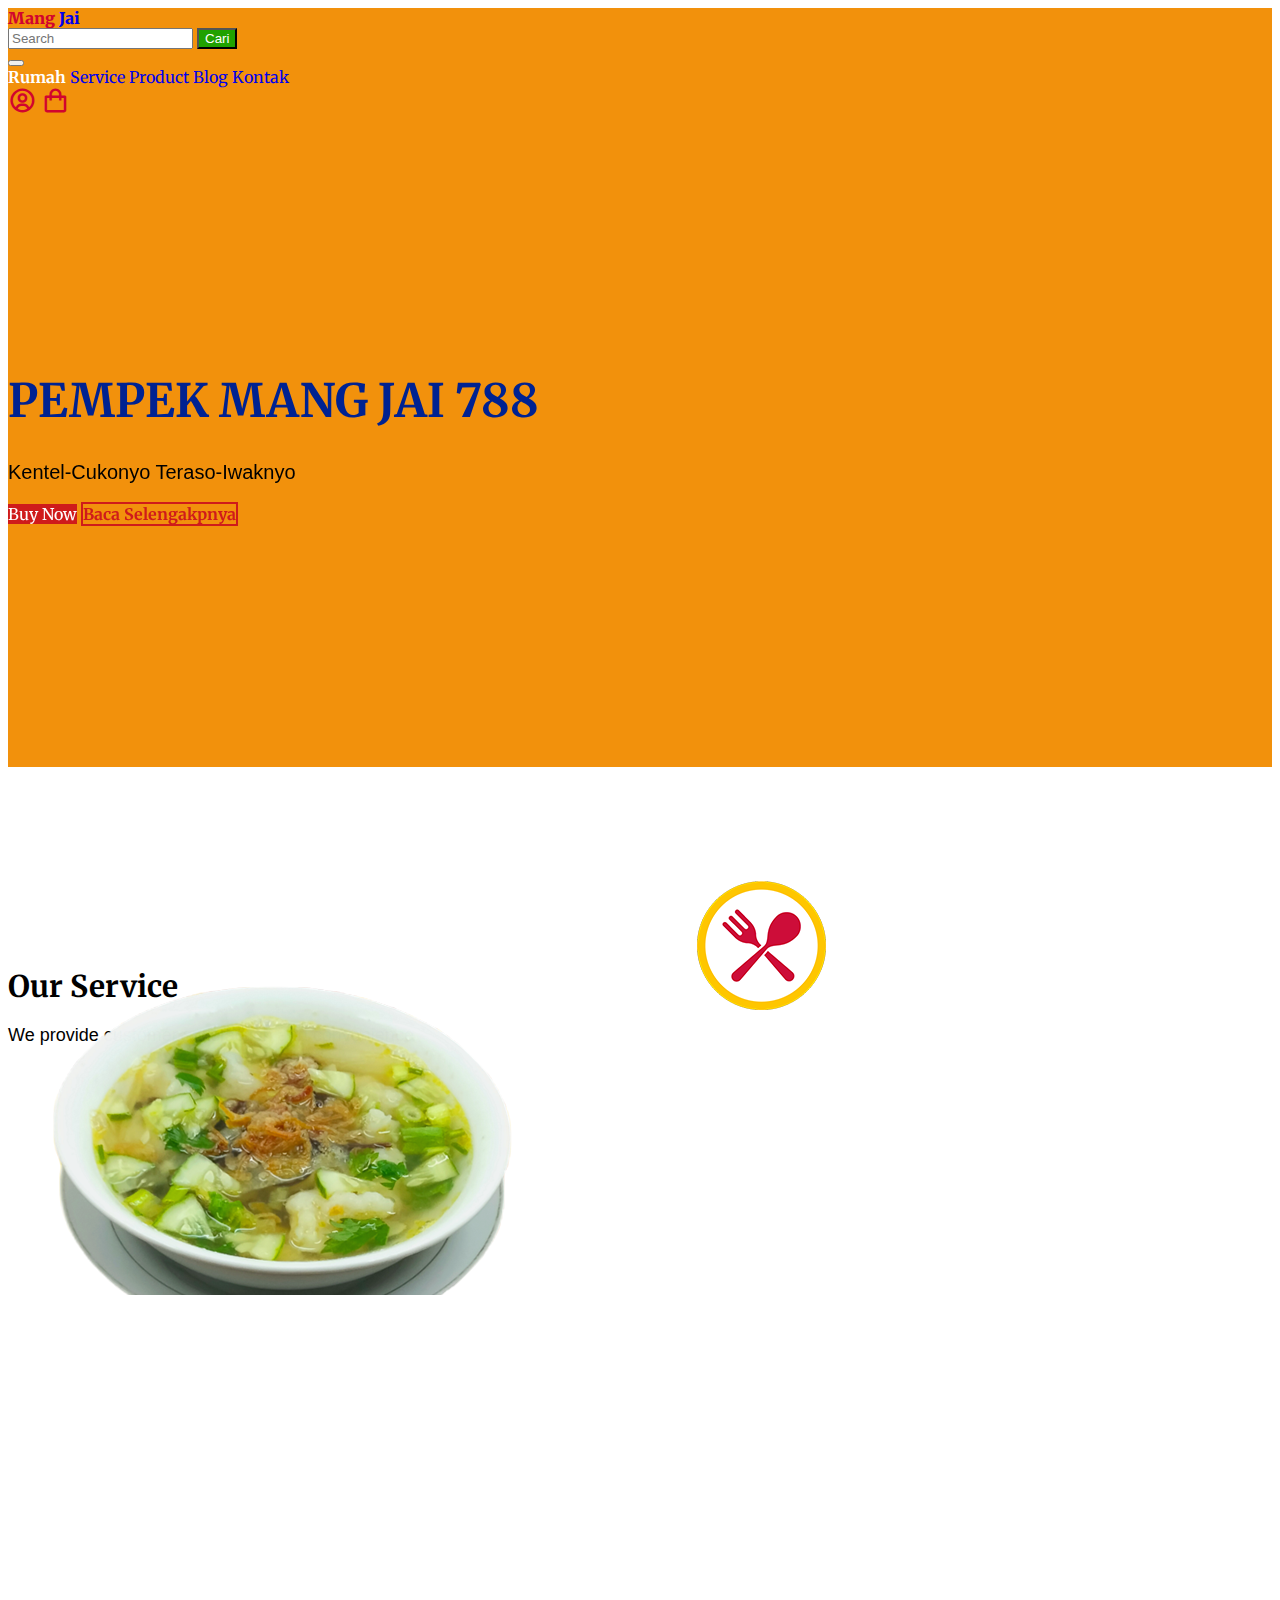
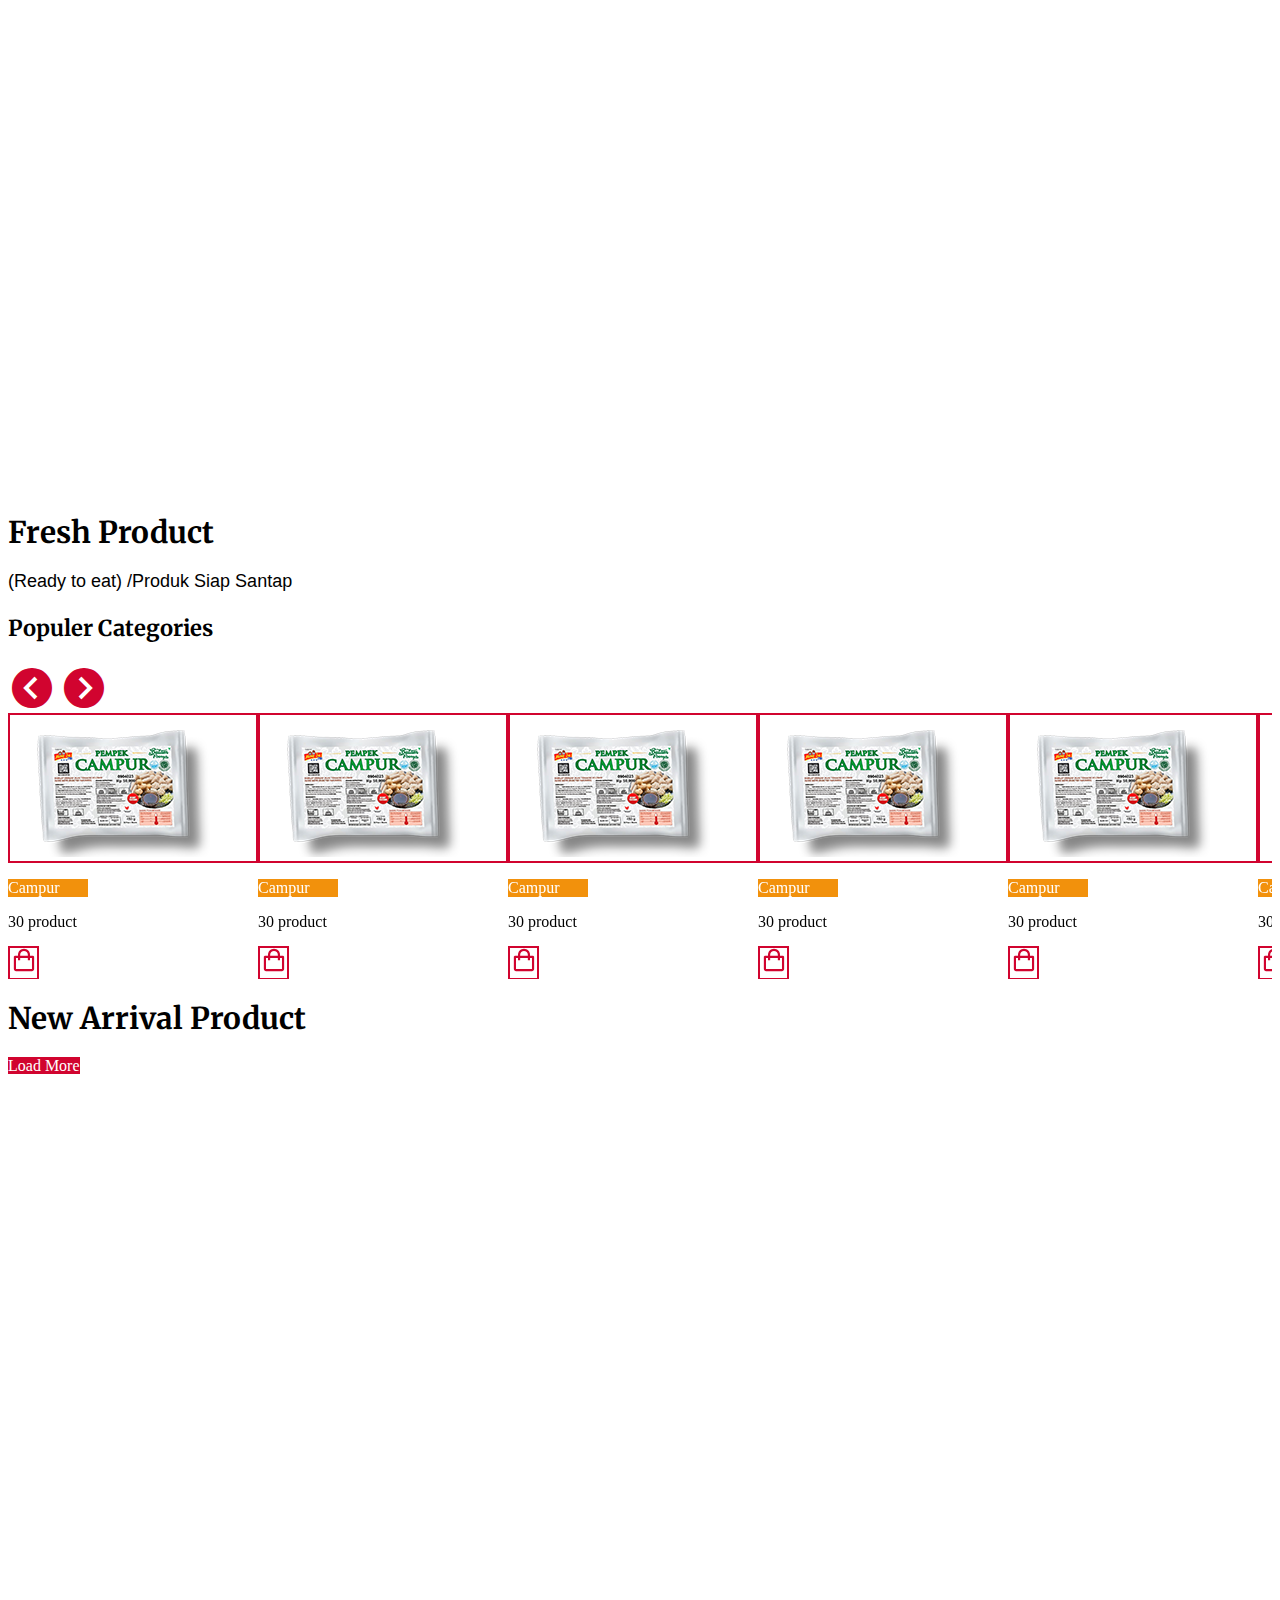
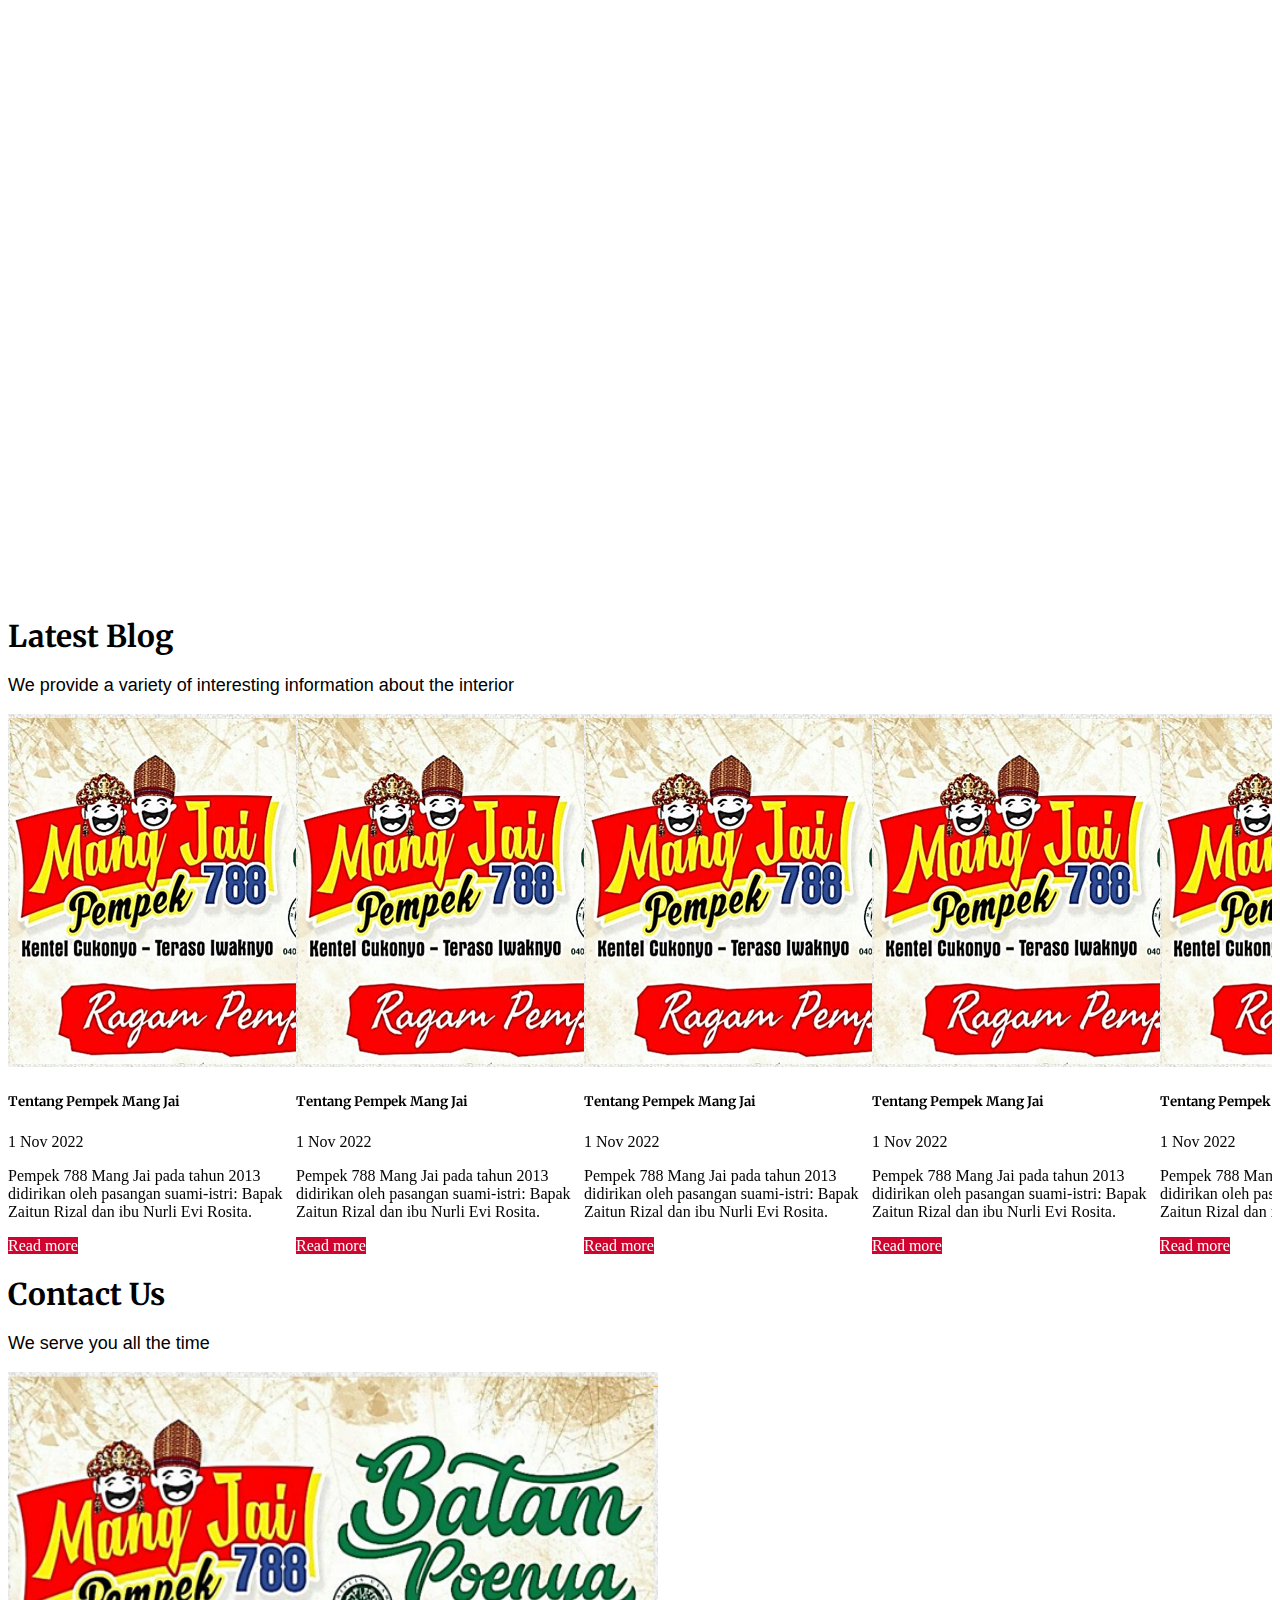
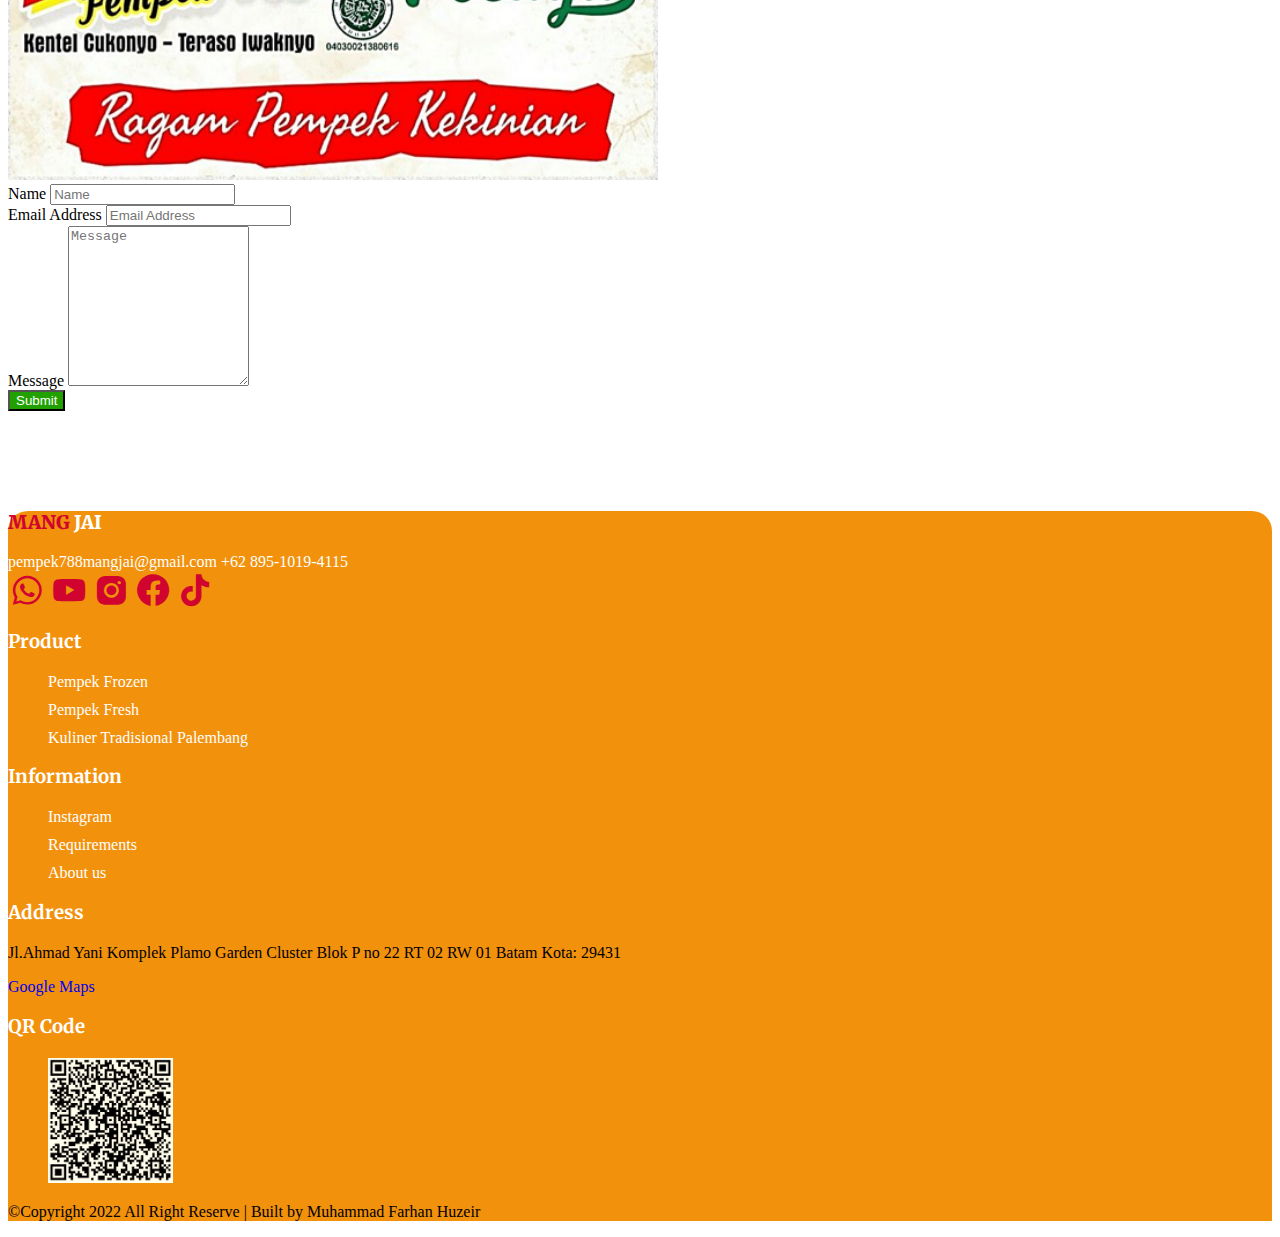
<file: index.html>
<!doctype html>
<html lang="en">
   <head>
      <!-- Required meta tags -->
       <meta charset="utf-8">
       <meta name="viewport" content="width=device-width, initial-scale=1">

      <!-- Bootstrap CSS -->
       <link href="https://cdn.jsdelivr.net/npm/bootstrap@5.0.2/dist/css/bootstrap.min.css" rel="stylesheet" 
       integrity="sha384-EVSTQN3/azprG1Anm3QDgpJLIm9Nao0Yz1ztcQTwFspd3yD65VohhpuuCOmLASjC" crossorigin="anonymous">

      <!-- Google Font -->
        <link rel="preconnect" href="https://fonts.googleapis.com">
        <link rel="preconnect" href="https://fonts.gstatic.com" crossorigin>
        <link href="https://fonts.googleapis.com/css2?family=Merriweather+Sans:wght@400;700&family=Merriweather:wght@900&family=Open+Sans:wght@400;600;700&display=swap" rel="stylesheet"> 

        <!-- Box Icons -->
        <link href='https://unpkg.com/boxicons@2.1.4/css/boxicons.min.css' rel='stylesheet'>

            <!-- Link Swiper's CSS -->
       <link
       rel="stylesheet"
       href="https://cdn.jsdelivr.net/npm/swiper/swiper-bundle.min.css"/>

       <!-- AOS -->
       <link rel="stylesheet" href="https://unpkg.com/aos@next/dist/aos.css" />

      
      <!-- Costom Css -->
        <link rel="stylesheet" href="css/style.css">

        <title>Mang Jai</title>

        <!-- Favicon -->
          <link href="img/header1.ico" rel="shortcut icon" >


   </head>

 <body data-bs-spy="scroll" data-bs-target="#navbar-spy" data-bs-offset="150" class="scrollspy-example" tabindex="0">

    <header>
        <nav class="navbar navbar-expand-lg navbar-light fixed-top py-3">
            <div class="container">
              <a class="navbar-brand" href="#"><span>Mang </span> Jai</a>
              <form class="d-flex">
                <input class="form-control me-2" type="Cari Pempek ....." placeholder="Search" aria-label="Search">
                <button class="btn btn-outline-success" type="submit">Cari</button>
              </form>
              <button class="navbar-toggler" type="button" data-bs-toggle="collapse" data-bs-target="#navbarNavAltMarkup" aria-controls="navbarNavAltMarkup" aria-expanded="false" aria-label="Toggle navigation">
                <span class="navbar-toggler-icon"></span>
              </button>
              <div class="collapse navbar-collapse d-lg-flex justify-content-lg-end align-items-lg-center" id="navbarNavAltMarkup">
                <div class="navbar-nav me-5 id="#navbar-spy">
                  <a class="nav-link me-4 active" href="#home">Rumah</a>
                  <a class="nav-link me-4" href="#service">Service</a>
                  <a class="nav-link me-4" href="#product">Product</a>
                  <a class="nav-link me-4" href="#blog">Blog</a>
                  <a class="nav-link me-4" href="#contact">Kontak</a>
                </div>
                <div class="icons-home mt-4 mt-lg-0">
                    <a href="pages/login.html"><i class='bx bx-user-circle'></i></a>
                    <a href="#"><i class='bx bx-shopping-bag ms-3'></i></a>
                </div>
              </div>
            </div>
          </nav>
        </header>

    <!-- Home -->
    <section class="home" id="home">
        <div class="container ">
            <div class="row">
                <div class="col-lg-6 d-lg-flex flex-lg-column justify-content-lg-end content-left" data-aos="fade-up" data-aos-delay="200">
                    <h1 class="heading">PEMPEK MANG JAI 788</h1>
                    <p class="subheading">Kentel-Cukonyo  Teraso-Iwaknyo</p>
                    <div class="btn-home mt-5">
                        <a href="#" class="btn btn-buy py-2 px-3 px-lg-4 py-lg-3">Buy Now</a>
                        <a href="#" class="btn btn-more ms-4 py-2 px-3 px-lg-4 py-lg-3">Baca Selengakpnya</a>
                    </div>
                </div>
                <div class="col-lg-6  position-relative d-none d-lg-block  " data-aos="fade-left" data-aos-delay="400">
                  <img src="img/Untitled-8.png" class="img-fluid position-absolute end-0 "  alt="">
                  <img src="img/Untitled-1.png" class="position-absolute img2 top-0 " alt="">
                </div>
            </div>
        </div>
    </section>

        <!-- Service -->
        <section class="service section-margin" id="service">
          <div class="container">
            <div class="row">
              <div class="col text-center">
                <h1 class="heading">Our Service</h1>
                <p class="subheading mt-lg-1">We provide customer satisfaction and convenience</p>
              </div>
            </div>
            <div class="row mt-5">
              <div class="col-lg-4">
                 <div class="card-services rounded-1 d-flex justify-content-between align-items-center p-4" data-aos="flip-left" data-aos-delay="300">
                  <div class="detail">
                     <p class="label">High pempek</p>
                       <h3 class="heading">Pempek Campur</h3>
                          <a href="#" class="btn-services btn mt-4"><i class="bx bx-shopping-bag"></i> Shop</a>
                  </div>
                  <div class="img-service">
                    <img src="img/Untitled-7.png" loading="lazy" alt="Pempek Campur">
                  </div>
                 </div>
                </div>
                <div class="col-lg-4 my-3 my-lg-0 ">
                  <div class="card-services rounded-1 d-flex justify-content-between align-items-center p-4" data-aos="flip-right" data-aos-delay="400">
                   <div class="detail">
                      <p class="label">Medium pempek</p>
                        <h3 class="heading">Pempek Lumer</h3>
                           <a href="#" class="btn-services btn mt-4"><i class="bx bx-shopping-bag"></i> Shop</a>
                   </div>
                   <div class="img-service">
                     <img src="img/Untitled-5.png" loading="lazy" alt="Pempek Lumer">
                   </div>
                  </div>
                 </div>
                 <div class="col-lg-4">
                  <div class="card-services rounded-1 d-flex justify-content-between align-items-center p-4" data-aos="flip-down" data-aos-delay="500">
                   <div class="detail">
                      <p class="label">Regular pempek</p>
                        <h3 class="heading">Pempek Lenjer</h3>
                           <a href="#" class="btn-services btn mt-4"><i class="bx bx-shopping-bag"></i> Shop</a>
                   </div>
                   <div class="img-service">
                     <img src="img/Screenshot_4.png" width="150px" loading="lazy" alt="Pempek Lenjer">
                   </div>
                  </div>
                 </div>
            </div>
          </div>
         </section>

    <!-- Product -->
    <section class="product section-margin" id="product">
      <div class="container">
        <div class="row text-center">
          <div class="col">
            <h1 class="heading">Fresh Product</h1>
            <p class="subheading">(Ready to eat) /Produk Siap Santap</p>
          </div>
        </div>
        <div class="row mt-4">
          <div class="col populer d-lg-flex justify-content-lg-between">
            <h3 class="heading">Populer Categories</h3>
            <div class="toggle-slider d-lg-block d-flex justify-content-end">
              <i class='bx bxs-chevron-left-circle'></i>
              <i class='bx bxs-chevron-right-circle'></i>
            </div>
          </div>
        </div>
        <div class="row mt-4 product-populer">
          <div class="col">
                  <!-- Swiper -->
    <div class="swiper mySwiperPopuler">
      <div class="swiper-wrapper">
        <div class="swiper-slide card-product">
          <div class="img-box rounded-3 d-flex justify-content-center align-items-center py-4 px-2">
            <img src="img/Untitled-7.png" class="img-fluid" alt="">
          </div>
          <div class="detail-product mt-3 d-flex justify-content-between ">
            <div class="info">
              <p class="label text-center py-2">Campur</p>
              <p>30 product</p>
             </div>
             <div class="btn-card">
              <a href="pages/buychart.html" class="btn"><i class='bx bx-shopping-bag'></i></a>
             </div>
               
             </div>
        </div>
        <div class="swiper-slide card-product">
          <div class="img-box rounded-3 d-flex justify-content-center align-items-center py-4 px-2">
            <img src="img/Untitled-7.png" class="img-fluid" alt="">
          </div>
          <div class="detail-product mt-3 d-flex justify-content-between ">
            <div class="info">
              <p class="label text-center py-2">Campur</p>
              <p>30 product</p>
             </div>
             <div class="btn-card">
              <a href="pages/buychart.html" class="btn"><i class='bx bx-shopping-bag'></i></a>
             </div>
               
             </div>
        </div>
        <div class="swiper-slide card-product">
          <div class="img-box rounded-3 d-flex justify-content-center align-items-center py-4 px-2">
            <img src="img/Untitled-7.png" class="img-fluid" alt="">
          </div>
          <div class="detail-product mt-3 d-flex justify-content-between ">
            <div class="info">
              <p class="label text-center py-2">Campur</p>
              <p>30 product</p>
             </div>
             <div class="btn-card">
              <a href="pages/buychart.html" class="btn"><i class='bx bx-shopping-bag'></i></a>
             </div>
               
             </div>
        </div>
        <div class="swiper-slide card-product">
          <div class="img-box rounded-3 d-flex justify-content-center align-items-center py-4 px-2">
            <img src="img/Untitled-7.png" class="img-fluid" alt="">
          </div>
          <div class="detail-product mt-3 d-flex justify-content-between ">
            <div class="info">
              <p class="label text-center py-2">Campur</p>
              <p>30 product</p>
             </div>
             <div class="btn-card">
              <a href="pages/buychart.html" class="btn"><i class='bx bx-shopping-bag'></i></a>
             </div>
               
             </div>
        </div>
        <div class="swiper-slide card-product">
          <div class="img-box rounded-3 d-flex justify-content-center align-items-center py-4 px-2">
            <img src="img/Untitled-7.png" class="img-fluid" alt="">
          </div>
          <div class="detail-product mt-3 d-flex justify-content-between ">
            <div class="info">
              <p class="label text-center py-2">Campur</p>
              <p>30 product</p>
             </div>
             <div class="btn-card">
              <a href="#" class="btn"><i class='bx bx-shopping-bag'></i></a>
             </div>
               
             </div>
        </div>
        <div class="swiper-slide card-product">
          <div class="img-box rounded-3 d-flex justify-content-center align-items-center py-4 px-2">
            <img src="img/Untitled-7.png" class="img-fluid" alt="">
          </div>
          <div class="detail-product mt-3 d-flex justify-content-between ">
            <div class="info">
              <p class="label text-center py-2">Campur</p>
              <p>30 product</p>
             </div>
             <div class="btn-card">
              <a href="#" class="btn"><i class='bx bx-shopping-bag'></i></a>
             </div>
               
             </div>
        </div>
        <div class="swiper-slide card-product">
          <div class="img-box rounded-3 d-flex justify-content-center align-items-center py-4 px-2">
            <img src="img/Untitled-7.png" class="img-fluid" alt="">
          </div>
          <div class="detail-product mt-3 d-flex justify-content-between ">
            <div class="info">
              <p class="label text-center py-2">Campur</p>
              <p>30 product</p>
             </div>
             <div class="btn-card">
              <a href="#" class="btn"><i class='bx bx-shopping-bag'></i></a>
             </div>
               
             </div>
        </div>
        <div class="swiper-slide card-product">
          <div class="img-box rounded-3 d-flex justify-content-center align-items-center py-4 px-2">
            <img src="img/Untitled-7.png" class="img-fluid" alt="">
          </div>
          <div class="detail-product mt-3 d-flex justify-content-between ">
            <div class="info">
              <p class="label text-center py-2">Campur</p>
              <p>30 product</p>
             </div>
             <div class="btn-card">
              <a href="#" class="btn"><i class='bx bx-shopping-bag'></i></a>
             </div>
               
             </div>
        </div>
        <div class="swiper-slide card-product">
          <div class="img-box rounded-3 d-flex justify-content-center align-items-center py-4 px-2">
            <img src="img/Untitled-7.png" class="img-fluid" alt="">
          </div>
          <div class="detail-product mt-3 d-flex justify-content-between ">
            <div class="info">
              <p class="label text-center py-2">Campur</p>
              <p>30 product</p>
             </div>
             <div class="btn-card">
              <a href="#" class="btn"><i class='bx bx-shopping-bag'></i></a>
             </div>
               
             </div>
        </div>
        <div class="swiper-slide card-product">
          <div class="img-box rounded-3 d-flex justify-content-center align-items-center py-4 px-2">
            <img src="img/Untitled-7.png" class="img-fluid" alt="">
          </div>
          <div class="detail-product mt-3 d-flex justify-content-between ">
            <div class="info">
              <p class="label text-center py-2">Campur</p>
              <p>30 product</p>
             </div>
             <div class="btn-card">
              <a href="#" class="btn"><i class='bx bx-shopping-bag'></i></a>
             </div>
               
             </div>
        </div>
        <div class="swiper-slide card-product">
          <div class="img-box rounded-3 d-flex justify-content-center align-items-center py-4 px-2">
            <img src="img/Untitled-7.png" class="img-fluid" alt="">
          </div>
          <div class="detail-product mt-3 d-flex justify-content-between ">
            <div class="info">
              <p class="label text-center py-2">Campur</p>
              <p>30 product</p>
             </div>
             <div class="btn-card">
              <a href="#" class="btn"><i class='bx bx-shopping-bag'></i></a>
             </div>
               
             </div>
        </div>
        <div class="swiper-slide card-product">
          <div class="img-box rounded-3 d-flex justify-content-center align-items-center py-4 px-2">
            <img src="img/Untitled-7.png" class="img-fluid" alt="">
          </div>
          <div class="detail-product mt-3 d-flex justify-content-between ">
            <div class="info">
              <p class="label text-center py-2">Campur</p>
              <p>30 product</p>
             </div>
             <div class="btn-card">
              <a href="#" class="btn"><i class='bx bx-shopping-bag'></i></a>
             </div>
               
             </div>
        </div>
      </div>
     
    </div>
              


            </div>
          </div>
          <div class="row mt-5">
            <div class="col">
              <h1 class="heading">New Arrival Product</h1>
            </div>
          </div>
          <div class="row new-product mt-5">
            <div class="col-lg-3 col-md-6  my-3">
              <div class="card m-auto new-card" style="width: 18rem;">
                <div class="img-box d-flex justify-content-center align-items-center py-3">
                  <img src="img/Untitled-5.png" width="190" loading="lazy" class="img-fluid" alt="...">
                </div>
                <div class="card-body position-relative">
                  <h5 class="card-title">Pempek Mozzarela</h5>
                  <div class="rate d-flex">
                    <div class="star">
                      <i class='bx bxs-star text-warning'></i>
                      <i class='bx bxs-star text-warning'></i>
                      <i class='bx bxs-star text-warning'></i>
                      <i class='bx bxs-star text-warning'></i>
                      <i class='bx bxs-star'></i>
                    </div>
                    <p> (12k)</p>
                  </div>
                  <div class="price-wrapper d-flex justify-content-between">
                    <h3 class="price">Rp 77.000</h3>
                    <a href="#" class="btn  position-absolute bottom-0 end-0 d-flex justify-content-center align-items-center p-3"><i class='bx bx-shopping-bag'></i></a>
                  </div>
                </div>
              </div>
            </div>
            <div class="col-lg-3 col-md-6  my-3">
              <div class="card m-auto new-card" style="width: 18rem;">
                <div class="img-box d-flex justify-content-center align-items-center py-3">
                  <img src="img/Untitled-5.png" width="190" loading="lazy" class="img-fluid" alt="...">
                </div>
                <div class="card-body position-relative">
                  <h5 class="card-title">Pempek Mozzarela</h5>
                  <div class="rate d-flex">
                    <div class="star">
                      <i class='bx bxs-star text-warning'></i>
                      <i class='bx bxs-star text-warning'></i>
                      <i class='bx bxs-star text-warning'></i>
                      <i class='bx bxs-star text-warning'></i>
                      <i class='bx bxs-star'></i>
                    </div>
                    <p> (12k)</p>
                  </div>
                  <div class="price-wrapper d-flex justify-content-between">
                    <h3 class="price">Rp 40.000</h3>
                    <a href="#" class="btn  position-absolute bottom-0 end-0 d-flex justify-content-center align-items-center p-3"><i class='bx bx-shopping-bag'></i></a>
                  </div>
                </div>
              </div>
            </div>
            <div class="col-lg-3 col-md-6  my-3">
              <div class="card m-auto new-card" style="width: 18rem;">
                <div class="img-box d-flex justify-content-center align-items-center py-3">
                  <img src="img/Untitled-5.png" width="190" loading="lazy" class="img-fluid" alt="...">
                </div>
                <div class="card-body position-relative">
                  <h5 class="card-title">Pempek Mozzarela</h5>
                  <div class="rate d-flex">
                    <div class="star">
                      <i class='bx bxs-star text-warning'></i>
                      <i class='bx bxs-star text-warning'></i>
                      <i class='bx bxs-star text-warning'></i>
                      <i class='bx bxs-star text-warning'></i>
                      <i class='bx bxs-star'></i>
                    </div>
                    <p> (12k)</p>
                  </div>
                  <div class="price-wrapper d-flex justify-content-between">
                    <h3 class="price">Rp 20.000</h3>
                    <a href="#" class="btn  position-absolute bottom-0 end-0 d-flex justify-content-center align-items-center p-3"><i class='bx bx-shopping-bag'></i></a>
                  </div>
                </div>
              </div>
            </div>
            <div class="col-lg-3 col-md-6  my-3">
              <div class="card m-auto new-card" style="width: 18rem;">
                <div class="img-box d-flex justify-content-center align-items-center py-3">
                  <img src="img/Untitled-5.png" width="190" loading="lazy" class="img-fluid" alt="...">
                </div>
                <div class="card-body position-relative">
                  <h5 class="card-title">Pempek Mozarela</h5>
                  <div class="rate d-flex">
                    <div class="star">
                      <i class='bx bxs-star text-warning'></i>
                      <i class='bx bxs-star text-warning'></i>
                      <i class='bx bxs-star text-warning'></i>
                      <i class='bx bxs-star text-warning'></i>
                      <i class='bx bxs-star'></i>
                    </div>
                    <p> (12k)</p>
                  </div>
                  <div class="price-wrapper d-flex justify-content-between">
                    <h3 class="price">Rp 20.000</h3>
                    <a href="#" class="btn  position-absolute bottom-0 end-0 d-flex justify-content-center align-items-center p-3"><i class='bx bx-shopping-bag'></i></a>
                  </div>
                </div>
              </div>
            </div>
            <div class="col-lg-3 col-md-6  my-3">
              <div class="card m-auto new-card" style="width: 18rem;">
                <div class="img-box d-flex justify-content-center align-items-center py-3">
                  <img src="img/Untitled-5.png" width="190" loading="lazy" class="img-fluid" alt="...">
                </div>
                <div class="card-body position-relative">
                  <h5 class="card-title">Pempek Mozzarela</h5>
                  <div class="rate d-flex">
                    <div class="star">
                      <i class='bx bxs-star text-warning'></i>
                      <i class='bx bxs-star text-warning'></i>
                      <i class='bx bxs-star text-warning'></i>
                      <i class='bx bxs-star text-warning'></i>
                      <i class='bx bxs-star'></i>
                    </div>
                    <p> (12k)</p>
                  </div>
                  <div class="price-wrapper d-flex justify-content-between">
                    <h3 class="price">Rp 20.000</h3>
                    <a href="#" class="btn  position-absolute bottom-0 end-0 d-flex justify-content-center align-items-center p-3"><i class='bx bx-shopping-bag'></i></a>
                  </div>
                </div>
              </div>
            </div>
            <div class="col-lg-3 col-md-6  my-3">
              <div class="card m-auto new-card" style="width: 18rem;">
                <div class="img-box d-flex justify-content-center align-items-center py-3">
                  <img src="img/Untitled-5.png" width="190" loading="lazy" class="img-fluid" alt="...">
                </div>
                <div class="card-body position-relative">
                  <h5 class="card-title">Pempek Mozzarela</h5>
                  <div class="rate d-flex">
                    <div class="star">
                      <i class='bx bxs-star text-warning'></i>
                      <i class='bx bxs-star text-warning'></i>
                      <i class='bx bxs-star text-warning'></i>
                      <i class='bx bxs-star text-warning'></i>
                      <i class='bx bxs-star'></i>
                    </div>
                    <p> (12k)</p>
                  </div>
                  <div class="price-wrapper d-flex justify-content-between">
                    <h3 class="price">Rp 20.000</h3>
                    <a href="#" class="btn  position-absolute bottom-0 end-0 d-flex justify-content-center align-items-center p-3"><i class='bx bx-shopping-bag'></i></a>
                  </div>
                </div>
              </div>
            </div>
            <div class="col-lg-3 col-md-6  my-3">
              <div class="card m-auto new-card" style="width: 18rem;">
                <div class="img-box d-flex justify-content-center align-items-center py-3">
                  <img src="img/Untitled-5.png" width="190" loading="lazy" class="img-fluid" alt="...">
                </div>
                <div class="card-body position-relative">
                  <h5 class="card-title">Pempek Mozzarela</h5>
                  <div class="rate d-flex">
                    <div class="star">
                      <i class='bx bxs-star text-warning'></i>
                      <i class='bx bxs-star text-warning'></i>
                      <i class='bx bxs-star text-warning'></i>
                      <i class='bx bxs-star text-warning'></i>
                      <i class='bx bxs-star'></i>
                    </div>
                    <p> (12k)</p>
                  </div>
                  <div class="price-wrapper d-flex justify-content-between">
                    <h3 class="price">Rp 20.000</h3>
                    <a href="#" class="btn  position-absolute bottom-0 end-0 d-flex justify-content-center align-items-center p-3"><i class='bx bx-shopping-bag'></i></a>
                  </div>
                </div>
              </div>
            </div>
            <div class="col-lg-3 col-md-6  my-3">
              <div class="card m-auto new-card" style="width: 18rem;">
                <div class="img-box d-flex justify-content-center align-items-center py-3">
                  <img src="img/Untitled-5.png" width="190" loading="lazy" class="img-fluid" alt="...">
                </div>
                <div class="card-body position-relative">
                  <h5 class="card-title">Pempek Mozzarela</h5>
                  <div class="rate d-flex">
                    <div class="star">
                      <i class='bx bxs-star text-warning'></i>
                      <i class='bx bxs-star text-warning'></i>
                      <i class='bx bxs-star text-warning'></i>
                      <i class='bx bxs-star text-warning'></i>
                      <i class='bx bxs-star'></i>
                    </div>
                    <p> (12k)</p>
                  </div>
                  <div class="price-wrapper d-flex justify-content-between">
                    <h3 class="price">Rp 20.000</h3>
                    <a href="#" class="btn  position-absolute bottom-0 end-0 d-flex justify-content-center align-items-center p-3"><i class='bx bx-shopping-bag'></i></a>
                  </div>
                </div>
              </div>
            </div>
            <div class="col-lg-3 col-md-6  my-3">
              <div class="card m-auto new-card" style="width: 18rem;">
                <div class="img-box d-flex justify-content-center align-items-center py-3">
                  <img src="img/Untitled-5.png" width="190" loading="lazy" class="img-fluid" alt="...">
                </div>
                <div class="card-body position-relative">
                  <h5 class="card-title">Pempek Mozzarela</h5>
                  <div class="rate d-flex">
                    <div class="star">
                      <i class='bx bxs-star text-warning'></i>
                      <i class='bx bxs-star text-warning'></i>
                      <i class='bx bxs-star text-warning'></i>
                      <i class='bx bxs-star text-warning'></i>
                      <i class='bx bxs-star'></i>
                    </div>
                    <p> (12k)</p>
                  </div>
                  <div class="price-wrapper d-flex justify-content-between">
                    <h3 class="price">Rp 20.000</h3>
                    <a href="#" class="btn  position-absolute bottom-0 end-0 d-flex justify-content-center align-items-center p-3"><i class='bx bx-shopping-bag'></i></a>
                  </div>
                </div>
              </div>
            </div>
            <div class="col-lg-3 col-md-6  my-3">
              <div class="card m-auto new-card" style="width: 18rem;">
                <div class="img-box d-flex justify-content-center align-items-center py-3">
                  <img src="img/Untitled-5.png" width="190" loading="lazy" class="img-fluid" alt="...">
                </div>
                <div class="card-body position-relative">
                  <h5 class="card-title">Pempek Mozzarela</h5>
                  <div class="rate d-flex">
                    <div class="star">
                      <i class='bx bxs-star text-warning'></i>
                      <i class='bx bxs-star text-warning'></i>
                      <i class='bx bxs-star text-warning'></i>
                      <i class='bx bxs-star text-warning'></i>
                      <i class='bx bxs-star'></i>
                    </div>
                    <p> (12k)</p>
                  </div>
                  <div class="price-wrapper d-flex justify-content-between">
                    <h3 class="price">Rp 20.000</h3>
                    <a href="#" class="btn  position-absolute bottom-0 end-0 d-flex justify-content-center align-items-center p-3"><i class='bx bx-shopping-bag'></i></a>
                  </div>
                </div>
              </div>
            </div>
            <div class="col-lg-3 col-md-6  my-3">
              <div class="card m-auto new-card" style="width: 18rem;">
                <div class="img-box d-flex justify-content-center align-items-center py-3">
                  <img src="img/Untitled-5.png" width="190" loading="lazy" class="img-fluid" alt="...">
                </div>
                <div class="card-body position-relative">
                  <h5 class="card-title">Pempek Mozzarela</h5>
                  <div class="rate d-flex">
                    <div class="star">
                      <i class='bx bxs-star text-warning'></i>
                      <i class='bx bxs-star text-warning'></i>
                      <i class='bx bxs-star text-warning'></i>
                      <i class='bx bxs-star text-warning'></i>
                      <i class='bx bxs-star'></i>
                    </div>
                    <p> (12k)</p>
                  </div>
                  <div class="price-wrapper d-flex justify-content-between">
                    <h3 class="price">Rp 20.000</h3>
                    <a href="#" class="btn  position-absolute bottom-0 end-0 d-flex justify-content-center align-items-center p-3"><i class='bx bx-shopping-bag'></i></a>
                  </div>
                </div>
              </div>
            </div>
            <div class="col-lg-3 col-md-6  my-3">
              <div class="card m-auto new-card" style="width: 18rem;">
                <div class="img-box d-flex justify-content-center align-items-center py-3">
                  <img src="img/Untitled-5.png" width="190" loading="lazy" class="img-fluid" alt="...">
                </div>
                <div class="card-body position-relative">
                  <h5 class="card-title">Pempek Mozzarela</h5>
                  <div class="rate d-flex">
                    <div class="star">
                      <i class='bx bxs-star text-warning'></i>
                      <i class='bx bxs-star text-warning'></i>
                      <i class='bx bxs-star text-warning'></i>
                      <i class='bx bxs-star text-warning'></i>
                      <i class='bx bxs-star'></i>
                    </div>
                    <p> (12k)</p>
                  </div>
                  <div class="price-wrapper d-flex justify-content-between">
                    <h3 class="price">Rp 20.000</h3>
                    <a href="#" class="btn  position-absolute bottom-0 end-0 d-flex justify-content-center align-items-center p-3"><i class='bx bx-shopping-bag'></i></a>
                  </div>
                </div>
              </div>
            </div>
            <div class="col-lg-3 col-md-6  my-3">
              <div class="card m-auto new-card" style="width: 18rem;">
                <div class="img-box d-flex justify-content-center align-items-center py-3">
                  <img src="img/Untitled-5.png" width="190" loading="lazy" class="img-fluid" alt="...">
                </div>
                <div class="card-body position-relative">
                  <h5 class="card-title">Pempek Mozzarela</h5>
                  <div class="rate d-flex">
                    <div class="star">
                      <i class='bx bxs-star text-warning'></i>
                      <i class='bx bxs-star text-warning'></i>
                      <i class='bx bxs-star text-warning'></i>
                      <i class='bx bxs-star text-warning'></i>
                      <i class='bx bxs-star'></i>
                    </div>
                    <p> (12k)</p>
                  </div>
                  <div class="price-wrapper d-flex justify-content-between">
                    <h3 class="price">Rp 20.000</h3>
                    <a href="#" class="btn  position-absolute bottom-0 end-0 d-flex justify-content-center align-items-center p-3"><i class='bx bx-shopping-bag'></i></a>
                  </div>
                </div>
              </div>
            </div>
            <div class="col-lg-3 col-md-6  my-3">
              <div class="card m-auto new-card" style="width: 18rem;">
                <div class="img-box d-flex justify-content-center align-items-center py-3">
                  <img src="img/Untitled-5.png" width="190" loading="lazy" class="img-fluid" alt="...">
                </div>
                <div class="card-body position-relative">
                  <h5 class="card-title">Pempek Mozzarela</h5>
                  <div class="rate d-flex">
                    <div class="star">
                      <i class='bx bxs-star text-warning'></i>
                      <i class='bx bxs-star text-warning'></i>
                      <i class='bx bxs-star text-warning'></i>
                      <i class='bx bxs-star text-warning'></i>
                      <i class='bx bxs-star'></i>
                    </div>
                    <p> (12k)</p>
                  </div>
                  <div class="price-wrapper d-flex justify-content-between">
                    <h3 class="price">Rp 20.000</h3>
                    <a href="#" class="btn  position-absolute bottom-0 end-0 d-flex justify-content-center align-items-center p-3"><i class='bx bx-shopping-bag'></i></a>
                  </div>
                </div>
              </div>
            </div>
            <div class="col-lg-3 col-md-6  my-3">
              <div class="card m-auto new-card" style="width: 18rem;">
                <div class="img-box d-flex justify-content-center align-items-center py-3">
                  <img src="img/Untitled-5.png" width="190" loading="lazy" class="img-fluid" alt="...">
                </div>
                <div class="card-body position-relative">
                  <h5 class="card-title">Pempek Mozzarela</h5>
                  <div class="rate d-flex">
                    <div class="star">
                      <i class='bx bxs-star text-warning'></i>
                      <i class='bx bxs-star text-warning'></i>
                      <i class='bx bxs-star text-warning'></i>
                      <i class='bx bxs-star text-warning'></i>
                      <i class='bx bxs-star'></i>
                    </div>
                    <p> (12k)</p>
                  </div>
                  <div class="price-wrapper d-flex justify-content-between">
                    <h3 class="price">Rp 20.000</h3>
                    <a href="#" class="btn  position-absolute bottom-0 end-0 d-flex justify-content-center align-items-center p-3"><i class='bx bx-shopping-bag'></i></a>
                  </div>
                </div>
              </div>
            </div>
            <div class="col-lg-3 col-md-6  my-3">
              <div class="card m-auto new-card" style="width: 18rem;">
                <div class="img-box d-flex justify-content-center align-items-center py-3">
                  <img src="img/Untitled-5.png" width="190" loading="lazy" class="img-fluid" alt="...">
                </div>
                <div class="card-body position-relative">
                  <h5 class="card-title">Pempek Mozzarela</h5>
                  <div class="rate d-flex">
                    <div class="star">
                      <i class='bx bxs-star text-warning'></i>
                      <i class='bx bxs-star text-warning'></i>
                      <i class='bx bxs-star text-warning'></i>
                      <i class='bx bxs-star text-warning'></i>
                      <i class='bx bxs-star'></i>
                    </div>
                    <p> (12k)</p>
                  </div>
                  <div class="price-wrapper d-flex justify-content-between">
                    <h3 class="price">Rp 20.000</h3>
                    <a href="#" class="btn  position-absolute bottom-0 end-0 d-flex justify-content-center align-items-center p-3"><i class='bx bx-shopping-bag'></i></a>
                  </div>
                </div>
              </div>
            </div>
            <div class="col-lg-3 col-md-6  my-3">
              <div class="card m-auto new-card" style="width: 18rem;">
                <div class="img-box d-flex justify-content-center align-items-center py-3">
                  <img src="img/Untitled-5.png" width="190" loading="lazy" class="img-fluid" alt="...">
                </div>
                <div class="card-body position-relative">
                  <h5 class="card-title">Pempek Mozzarela</h5>
                  <div class="rate d-flex">
                    <div class="star">
                      <i class='bx bxs-star text-warning'></i>
                      <i class='bx bxs-star text-warning'></i>
                      <i class='bx bxs-star text-warning'></i>
                      <i class='bx bxs-star text-warning'></i>
                      <i class='bx bxs-star'></i>
                    </div>
                    <p> (12k)</p>
                  </div>
                  <div class="price-wrapper d-flex justify-content-between">
                    <h3 class="price">Rp 20.000</h3>
                    <a href="#" class="btn  position-absolute bottom-0 end-0 d-flex justify-content-center align-items-center p-3"><i class='bx bx-shopping-bag'></i></a>
                  </div>
                </div>
              </div>
            </div>
            <div class="col-lg-3 col-md-6  my-3">
              <div class="card m-auto new-card" style="width: 18rem;">
                <div class="img-box d-flex justify-content-center align-items-center py-3">
                  <img src="img/Untitled-5.png" width="190" loading="lazy" class="img-fluid" alt="...">
                </div>
                <div class="card-body position-relative">
                  <h5 class="card-title">Pempek Mozzarela</h5>
                  <div class="rate d-flex">
                    <div class="star">
                      <i class='bx bxs-star text-warning'></i>
                      <i class='bx bxs-star text-warning'></i>
                      <i class='bx bxs-star text-warning'></i>
                      <i class='bx bxs-star text-warning'></i>
                      <i class='bx bxs-star'></i>
                    </div>
                    <p> (12k)</p>
                  </div>
                  <div class="price-wrapper d-flex justify-content-between">
                    <h3 class="price">Rp 20.000</h3>
                    <a href="#" class="btn  position-absolute bottom-0 end-0 d-flex justify-content-center align-items-center p-3"><i class='bx bx-shopping-bag'></i></a>
                  </div>
                </div>
              </div>
            </div>
            <div class="col-lg-3 col-md-6  my-3">
              <div class="card m-auto new-card" style="width: 18rem;">
                <div class="img-box d-flex justify-content-center align-items-center py-3">
                  <img src="img/Untitled-5.png" width="190" loading="lazy" class="img-fluid" alt="...">
                </div>
                <div class="card-body position-relative">
                  <h5 class="card-title">Pempek Mozzarela</h5>
                  <div class="rate d-flex">
                    <div class="star">
                      <i class='bx bxs-star text-warning'></i>
                      <i class='bx bxs-star text-warning'></i>
                      <i class='bx bxs-star text-warning'></i>
                      <i class='bx bxs-star text-warning'></i>
                      <i class='bx bxs-star'></i>
                    </div>
                    <p> (12k)</p>
                  </div>
                  <div class="price-wrapper d-flex justify-content-between">
                    <h3 class="price">Rp 20.000</h3>
                    <a href="#" class="btn  position-absolute bottom-0 end-0 d-flex justify-content-center align-items-center p-3"><i class='bx bx-shopping-bag'></i></a>
                  </div>
                </div>
              </div>
            </div>
            <div class="col-lg-3 col-md-6  my-3">
              <div class="card m-auto new-card" style="width: 18rem;">
                <div class="img-box d-flex justify-content-center align-items-center py-3">
                  <img src="img/Untitled-5.png" width="190" loading="lazy" class="img-fluid" alt="...">
                </div>
                <div class="card-body position-relative">
                  <h5 class="card-title">Pempek Mozzarela</h5>
                  <div class="rate d-flex">
                    <div class="star">
                      <i class='bx bxs-star text-warning'></i>
                      <i class='bx bxs-star text-warning'></i>
                      <i class='bx bxs-star text-warning'></i>
                      <i class='bx bxs-star text-warning'></i>
                      <i class='bx bxs-star'></i>
                    </div>
                    <p> (12k)</p>
                  </div>
                  <div class="price-wrapper d-flex justify-content-between">
                    <h3 class="price">Rp 20.000</h3>
                    <a href="#" class="btn  position-absolute bottom-0 end-0 d-flex justify-content-center align-items-center p-3"><i class='bx bx-shopping-bag'></i></a>
                  </div>
                </div>
              </div>
            </div>
          </div>
                    
          <div class="col text-center">
            <div class="card new-card">
              <p>------------------Tidak Ada Produk------------------</p>
            </div>
          </div>
          <div class="btn-load text-center mt-4">
            <a href="" class="btn load-more">Load More</a>
          </div>


        </div>

      <!-- Banner 2 -->
      <div class="banner2 mt-5 section-margin">
        <div class="container">
            <div class="row">
                <div class="col-lg-6 text-white">
                    <div class="banner-wrapper rounded-3 py-4 px-3 d-flex justify-content-between align-items-center" data-aos="zoom-in-up" data-aos-delay="200"
                        data-aos="zoom-in">
                        <div class="content-left">
                            <p class="label">Hot Deal</p>
                            <h1 class="heading">Pempek Campur Tenggiri</h1>
                            <div class="price d-flex justify-content-between align-items-center mt-4">
                                <p class="normal">Rp80.000</p>
                                <p class="promo"> Rp50.000</p>
                            </div>
                        </div>
                        <div class="content-right">
                            <img src="img/Untitled-7.png" alt="">
                        </div>
                    </div>
                </div>
                <div class="col-lg-6 text-white mt-3 mt-lg-0">
                    <div class="banner-wrapper rounded-3 py-4 px-3 d-flex justify-content-between align-items-center " data-aos="zoom-in-up" data-aos-delay="400"
                        data-aos="zoom-in">
                        <div class="content-left">
                            <p class="label">Hot Deal</p>
                            <h1 class="heading">Pempek Campur Tenggiri</h1>
                            <div class="price d-flex justify-content-between align-items-center mt-4">
                                <p class="normal">Rp70.000</p>
                                <p class="promo">Rp48.000</p>
                            </div>
                        </div>
                        <div class="content-right">
                            <img src="img/Untitled-7.png" alt="">
                        </div>
                    </div>
                </div>
            </div>
        </div>
    </div>

    </section>
   
        <!-- Blog -->
        <section class="blog mt-5 section-margin" id="blog">
          <div class="container">
              <div class="row text-center">
                  <div class="col">
                      <h1 class="heading">Latest Blog</h1>
                      <p class="subheading">We provide a variety of interesting information about the interior</p>
                  </div>
              </div>
              <div class="row mt-4">
                  <div class="col">

                     <!-- Swiper -->
                     <div class="swiper mySwiperBlog py-5">
                      <div class="swiper-wrapper">
                          <div class="swiper-slide card" style="width: 18rem;">
                              <img src="img/Screenshot_2.png" class="card-img-top" alt="...">
                              <div class="card-body">
                                  <h5 class="card-title">Tentang Pempek 
                                      Mang Jai</h5>
                                  <p class="date">1 Nov 2022</p>
                                  <p class="card-text">Pempek 788 Mang Jai pada tahun 2013 didirikan oleh 
                                    pasangan suami-istri: 
                                    Bapak Zaitun Rizal dan ibu Nurli Evi Rosita.</p>
                                  <a href="#" class="btn">Read more</a>
                              </div>
                          </div>
                          <div class="swiper-slide card" style="width: 18rem;">
                            <img src="img/Screenshot_2.png" class="card-img-top" alt="...">
                            <div class="card-body">
                                <h5 class="card-title">Tentang Pempek 
                                    Mang Jai</h5>
                                <p class="date">1 Nov 2022</p>
                                <p class="card-text">Pempek 788 Mang Jai pada tahun 2013 didirikan oleh 
                                  pasangan suami-istri: 
                                  Bapak Zaitun Rizal dan ibu Nurli Evi Rosita.</p>
                                <a href="#" class="btn">Read more</a>
                              </div>
                          </div>
                          <div class="swiper-slide card" style="width: 18rem;">
                            <img src="img/Screenshot_2.png" class="card-img-top" alt="...">
                            <div class="card-body">
                                <h5 class="card-title">Tentang Pempek 
                                    Mang Jai</h5>
                                <p class="date">1 Nov 2022</p>
                                <p class="card-text">Pempek 788 Mang Jai pada tahun 2013 didirikan oleh 
                                  pasangan suami-istri: 
                                  Bapak Zaitun Rizal dan ibu Nurli Evi Rosita.</p>
                                <a href="#" class="btn">Read more</a>
                              </div>
                          </div>
                          <div class="swiper-slide card" style="width: 18rem;">
                            <img src="img/Screenshot_2.png" class="card-img-top" alt="...">
                            <div class="card-body">
                                <h5 class="card-title">Tentang Pempek 
                                    Mang Jai</h5>
                                <p class="date">1 Nov 2022</p>
                                <p class="card-text">Pempek 788 Mang Jai pada tahun 2013 didirikan oleh 
                                  pasangan suami-istri: 
                                  Bapak Zaitun Rizal dan ibu Nurli Evi Rosita.</p>
                                <a href="#" class="btn">Read more</a>
                              </div>
                          </div>
                          <div class="swiper-slide card" style="width: 18rem;">
                            <img src="img/Screenshot_2.png" class="card-img-top" alt="...">
                            <div class="card-body">
                                <h5 class="card-title">Tentang Pempek 
                                    Mang Jai</h5>
                                <p class="date">1 Nov 2022</p>
                                <p class="card-text">Pempek 788 Mang Jai pada tahun 2013 didirikan oleh 
                                  pasangan suami-istri: 
                                  Bapak Zaitun Rizal dan ibu Nurli Evi Rosita.</p>
                                <a href="#" class="btn">Read more</a>
                              </div>
                          </div>
                          <div class="swiper-slide card" style="width: 18rem;">
                            <img src="img/Screenshot_2.png" class="card-img-top" alt="...">
                            <div class="card-body">
                                <h5 class="card-title">Tentang Pempek 
                                    Mang Jai</h5>
                                <p class="date">1 Nov 2022</p>
                                <p class="card-text">Pempek 788 Mang Jai pada tahun 2013 didirikan oleh 
                                  pasangan suami-istri: 
                                  Bapak Zaitun Rizal dan ibu Nurli Evi Rosita.</p>
                                <a href="#" class="btn">Read more</a>
                              </div>
                          </div>
                          <div class="swiper-slide card" style="width: 18rem;">
                            <img src="img/Screenshot_2.png" class="card-img-top" alt="...">
                            <div class="card-body">
                                <h5 class="card-title">Tentang Pempek 
                                    Mang Jai</h5>
                                <p class="date">1 Nov 2022</p>
                                <p class="card-text">Pempek 788 Mang Jai pada tahun 2013 didirikan oleh 
                                  pasangan suami-istri: 
                                  Bapak Zaitun Rizal dan ibu Nurli Evi Rosita.</p>
                                <a href="#" class="btn">Read more</a>
                              </div>
                          </div>
                      </div>
                      <div class="swiper-pagination"></div>
                  </div>
              </div>
          </div>
      </div>
  </section>

    <!-- Contact -->
    <section class="contact mt-5" id="contact">
      <div class="container">
          <div class="row">
              <div class="col text-center">
                  <h1 class="heading">Contact Us</h1>
                  <p class="subheading">We serve you all the time</p>
              </div>
          </div>
          <div class="row mt-4">
              <div class="col-lg-6 text-center">
                  <img src="img/Screenshot_2.png" class="img-fluid rounded-3" width="650" alt="">
              </div>
              <div class="col-lg-6 mt-4">
                  <form id="contactForm">

                                            <!-- Name input -->
                        <div class="mb-3">
                            <label class="form-label" for="name">Name</label>
                            <input class="form-control" id="name" type="text" placeholder="Name" />
                        </div>

                        <!-- Email address input -->
                        <div class="mb-3">
                            <label class="form-label" for="emailAddress">Email Address</label>
                            <input class="form-control" id="emailAddress" type="email" placeholder="Email Address" />
                        </div>

                        <!-- Message input -->
                        <div class="mb-3">
                            <label class="form-label" for="message">Message</label>
                            <textarea class="form-control" id="message" type="text" placeholder="Message"
                                style="height: 10rem;"></textarea>
                        </div>

                        <!-- Form submit button -->
                        <div class="d-grid">
                            <button class="btn btn-lg" type="submit">Submit</button>
                        </div>

                    </form>
                </div>
            </div>
        </div>
    </section>

     <!-- Footer -->
     <footer class="footer  mt-5 pt-5">
      <div class="container footer-akhir">
          <div class="row">
              <div class="col-lg-4 col-md-6 col1">
                  <h3 class="footer-brand"><span>MANG</span> JAI</h3>
                  <a href="https://mail.google.com/mail/mu/mp/509/#co" target="_blank" class="mt-3 d-inline-block">pempek788mangjai@gmail.com</a>
                  <a href="https://api.whatsapp.com/send?phone=%2B6281364750872&fbclid=IwAR0MQfzEKDLpXjypWid63oeT84hvrBNhkpSKaW3ggRPqavnkHdBVdCQqhe4" target="_blank" class="d-block">+62 895-1019-4115</a>
                  <div class="icon-footer mt-3">
                      <a href="https://api.whatsapp.com/send?phone=%2B6281364750872&fbclid=IwAR0MQfzEKDLpXjypWid63oeT84hvrBNhkpSKaW3ggRPqavnkHdBVdCQqhe4" target="_blank"><i class='bx bxl-whatsapp'></i></a>
                      <a href="https://www.youtube.com/channel/UCeQPJfvfDnWMApHeOnd9SHA" target="_blank"><i class='bx bxl-youtube mx-2'></i></a>
                      <a href="https://www.instagram.com/mangjaipempek788/" target="_blank"><i class='bx bxl-instagram-alt mx-2'></i></a>
                      <a href="https://www.facebook.com/mangjaipempek?paipv=0&eav=AfYpyK-nf75_I9Wsz9v9w1dWE9UbVE9u1H7e9-o3_R9LzcIpQQNYuUHtgpzJWfWrWSg" target="_blank"><i class='bx bxl-facebook-circle'></i></a>
                      <a href="https://www.tiktok.com/@mangjai788channel" target="_blank"><i class='bx bxl-tiktok mx-2'></i></a>
                      
                  </div>
              </div>
              <div class="col-lg-2 col-md-3 col2 mt-4 mt-md-0">
                  <h3>Product</h3>
                  <ul class="ps-0">
                      <li><a href="#">Pempek Frozen</a></li>
                      <li><a href="#">Pempek Fresh</a></li>
                      <li><a href="#">Kuliner Tradisional Palembang</a></li>
                  </ul>
              </div>
              <div class="col-lg-2 col-md-3 col3 mt-4 mt-md-0">
                  <h3>Information</h3>
                  <ul class="ps-0">
                      <li><a href="#">Instagram</a></li>
                      <li><a href="#">Requirements</a></li>
                      <li><a href="#">About us</a></li>
                  </ul>
              </div>
              <div class="col-lg-2 col-md-3 col5 mt-4 mt-lg-0">
                  <h3>Address</h3>
                  <p class="text-white">Jl.Ahmad Yani Komplek Plamo Garden Cluster Blok P no 22 RT 02 RW 01
                  Batam Kota: 29431</p>

                  <a href="https://www.google.com/maps/place/PEMPEK+MANG+JAI+788%7COLEH+OLEH+KHAS+BATAM%7CPEMPEKBATAM%7CPEMPEKFROZENBATAM/@1.1041848,104.0397186,17z/data=!3m1!4b1!4m5!3m4!1s0x31d989dd9d3a00eb:0x767cce6464de229!8m2!3d1.1041848!4d104.0419073" 
                    target="_blank">Google Maps</a>
              </div>
              <div class="col-lg-2 col-md-3 col4 mt-4 mt-lg-0">
                <h3>QR Code</h3>
                <ul class="ps-0">
                 <a href="https://m.qris.id/login/" target="_blank"><img src="img/Screenshot_3.png" class="img-fluid text-center"  loading="lazy "  width="125" alt=""></a>
                </ul>
                
            </div>
          </div>
          <div class="row-akhir mt-3">
              <div class="col text-center">
                  <p class="text-white">&copy;Copyright 2022 All Right Reserve | Built by <a href="#"><bold>
                     Muhammad Farhan Huzeir</bold></a></p>
              </div>
          </div>
      </div>
  </footer>






        <!-- Swiper JS -->
        <script src="https://cdn.jsdelivr.net/npm/swiper/swiper-bundle.min.js"></script>

        <!-- JQUERY -->
        <script src="https://cdnjs.cloudflare.com/ajax/libs/jquery/3.6.1/jquery.min.js" integrity="sha512-aVKKRRi/Q/YV+4mjoKBsE4x3H+BkegoM/em46NNlCqNTmUYADjBbeNefNxYV7giUp0VxICtqdrbqU7iVaeZNXA==" crossorigin="anonymous" referrerpolicy="no-referrer"></script>

    <!-- Option 1: Bootstrap Bundle with Popper -->
    <script src="https://cdn.jsdelivr.net/npm/bootstrap@5.0.2/dist/js/bootstrap.bundle.min.js" integrity="sha384-MrcW6ZMFYlzcLA8Nl+NtUVF0sA7MsXsP1UyJoMp4YLEuNSfAP+JcXn/tWtIaxVXM" crossorigin="anonymous"></script>

    <script src="https://unpkg.com/aos@next/dist/aos.js"></script>
    <script>
      AOS.init();
    </script>

    <!-- Costume JS -->
    <script src="js/script.js"></script>

 </body>
</html>
</file>
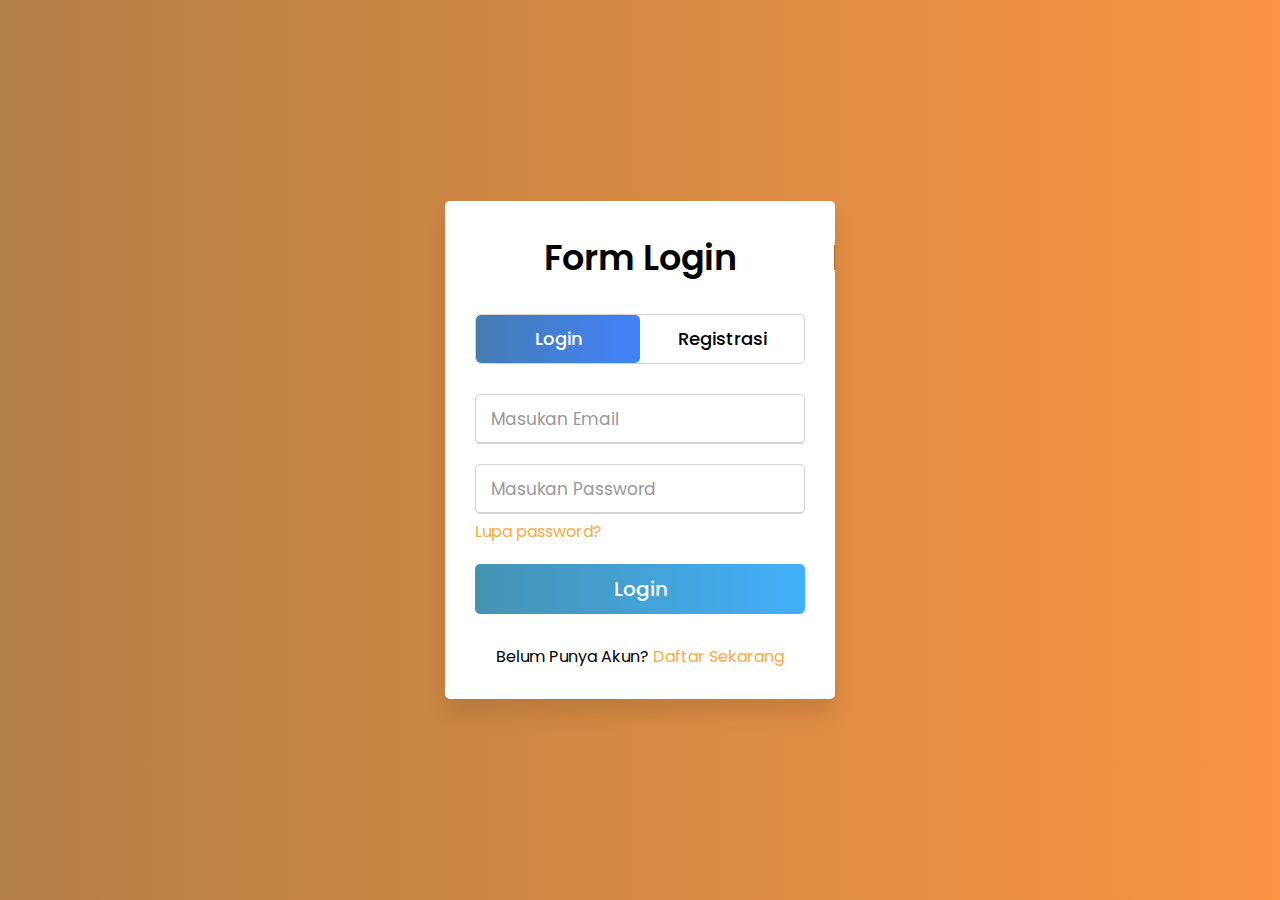
<file: pages/login.html>
<!DOCTYPE html>
<!-- Created By CodingNepal -->
<html lang="en" dir="ltr">
   <head>
      <meta charset="utf-8">
      <title>Membuat Form Login dan Registrasi</title>
      <link rel="stylesheet" href="../css/style1.css">
      <meta name="viewport" content="width=device-width, initial-scale=1.0">
   </head>
   <body>
      <div class="wrapper">
         <div class="title-text">
            <div class="title login">
               Form Login
            </div>
            <div class="title signup">
               Form Registrasi
            </div>
         </div>
         <div class="form-container">
            <div class="slide-controls">
               <input type="radio" name="slide" id="login" checked>
               <input type="radio" name="slide" id="signup">
               <label for="login" class="slide login">Login</label>
               <label for="signup" class="slide signup">Registrasi</label>
               <div class="slider-tab"></div>
            </div>
            <div class="form-inner">
               <form action="#" class="login">
                  <div class="field">
                     <input type="text" placeholder="Masukan Email" required>
                  </div>
                  <div class="field">
                     <input type="password" placeholder="Masukan Password" required>
                  </div>
                  <div class="pass-link">
                     <a href="#">Lupa password?</a>
                  </div>
                  <div class="field btn">
                     <div class="btn-layer"></div>
                     <input type="submit" value="Login">
                  </div>
                  <div class="signup-link">
                     Belum Punya Akun? <a href="">Daftar Sekarang</a>
                  </div>
               </form>
               <form action="#" class="signup">
                  <div class="field">
                     <input type="text" placeholder="Masukan Email" required>
                  </div>
                  <div class="field">
                     <input type="password" placeholder="Masukan Password" required>
                  </div>
                  <div class="field">
                     <input type="password" placeholder="Konfirmasi password" required>
                  </div>
                  <div class="field btn">
                     <div class="btn-layer"></div>
                     <input type="submit" value="Daftar">
                  </div>
               </form>
            </div>
         </div>
      </div>
      <script>
         const loginText = document.querySelector(".title-text .login");
         const loginForm = document.querySelector("form.login");
         const loginBtn = document.querySelector("label.login");
         const signupBtn = document.querySelector("label.signup");
         const signupLink = document.querySelector("form .signup-link a");
         signupBtn.onclick = (()=>{
           loginForm.style.marginLeft = "-50%";
           loginText.style.marginLeft = "-50%";
         });
         loginBtn.onclick = (()=>{
           loginForm.style.marginLeft = "0%";
           loginText.style.marginLeft = "0%";
         });
         signupLink.onclick = (()=>{
           signupBtn.click();
           return false;
         });
      </script>
   </body>
</html>
</file>
<file: css/style.css>
:root {
    /* color */
    --primaryColor      : #f2910c;
    --primary2Color     : #d17f0c;
    --secondaryColor    : #d1042f;
    --tertiaryColor     : #002291;
    --whiteColor        : #ffff;
    --botonColor        : #cf1b1b;
    --blackColor        : rgb(0, 0, 0);
    --greenColor        : #20a100;

    /* Font */
    --mainFont          : 'Open Sans', sans-serif;
    --headingFont       : 'Merriweather', serif;
}
*{
    box-sizing          : border-box !important;
    text-decoration     : none   !important;
}

.body {
    font-family         : var(--mainFont);
    height              : 9000px;
}
.heading {
    font-family         : var(--headingFont);
    font-size           : 30px;
    font-weight         : 700;
    text-shadow         :  var(--blackColor);
    font-style          : bold;
}
.subheading {
    font-weight         : 300;
    font-size           : 18px;
    font-family         : 'Lucida Sans', 'Lucida Sans Regular', 'Lucida Grande', 'Lucida Sans Unicode', Geneva, Verdana, sans-serif;
    font-style          : bold;
    margin-top          : 15px;
}
.section-margin {
    margin-top: 100px;
}
/* Navbar */
.navbar-brand {
    font-family         : var(--headingFont);
    font-weight         : 900;
}
.navbar {
    background-color    : var(--primaryColor) !important;

}
.navbar-brand span {
    color               : var(--secondaryColor);
}
.nav-link {
    font-family         : var(--headingFont);
}
.nav-link:hover {
    background-color: var(--primary2Color);
    transition: .6s ease-in-out;
    transition-delay: .4s;
    border-radius: 9px;
}
.nav-link.active {
    font-weight         : 700;
    color               : var(--whiteColor) !important;
}
.icons-home i {
    font-size           : 1.8rem;
    color               : var(--secondaryColor);
}

/* Home */
.home {
    background-color    : var(--primaryColor);
    height: 650px;
    padding-top         :  12rem;
}
.home .heading {
    color               : var(--tertiaryColor);
}
.btn-home .btn-buy {
    background-color    : var(--botonColor) !important;
    color               : var(--whiteColor) !important;
    font-family         : var(--headingFont) !important;
    font-style: bold;
}
.btn-home .btn-more {
    border              : 2px solid var(--botonColor);
    color               : var(--botonColor);
    lighting-color      : #d1042f;
    font-style          : bold;
    font-family         : var(--headingFont);
    font-weight         : 700;
}

/* service */
.card-services {
    background-color    : var(--primaryColor);
    color               : #fff;    
}
.card-services .btn-services {
    border              : 2px solid rgb(0, 156, 0);
    color               : rgb(0, 156, 0);
    font-family         : var(--headingFont);
    font-weight         : 700;
    box-shadow          : #002939;
}
.card-services .btn-services:hover {
    background-color    : rgb(0, 156, 0);
    color               : var(--primaryColor);
    lighting-color      : var(--primaryColor);
}
.banner1 {
    height              : 350px;
    
}
.banner1 .container {
    background-color    : var(--primaryColor);
    overflow-y          : hidden;    
}
.banner1 .btn-banner1 {
    background-color    : red;
    color               : var(--tertiaryColor);
    text-shadow         : var(--secondaryColor);
    font-family         : var(--headingFont);
    font-style          : inherit;
}

/* Product */
.product .populer h3 {
    font-size           : 22px;
}
.populer i {
    font-size           : 2.6rem;
    color               : var(--secondaryColor);
}
.product-populer .card-product {
    width               : 250px;
}
.product-populer .img-box {
    border              : 2px solid var(--secondaryColor);
}
.detail-product .label {
    background-color    : var(--primaryColor);
    width               : 80px;
    color               : var(--whiteColor);
}
.detail-product a {
    border              : 2px solid var(--secondaryColor);
    color               : var(--secondaryColor);
    font-size           : 1.7rem;
}
.detail-product a:hover {
    background-color    : var(--secondaryColor);
    color               : var(--primaryColor);
}

.new-product .img-box {
    background-color    : var(--primaryColor);
}
.new-product .card-title {
    font-family         : var(--headingFont);
    font-weight         : 700;
}
.price-wrapper i {
    font-size           : 1.7rem;
}
.price-wrapper a {
    border              : 2px solid var(--secondaryColor);
    color               : var(--secondaryColor);
}
.price-wrapper a:hover {
    background-color    : var(--secondaryColor);
    color               : var(--primaryColor);
}
.btn-load a {
    background-color    : var(--secondaryColor);
    color               : var(--whiteColor);
}
.new-card {
    display: none;
}

/* Banner 2 */

.banner2 .banner-wrapper{
    background-color    : var(--primaryColor);
}
.banner2 .price{
    width               : 90%;
}
.banner2 .price p{
    font-size: 26px;
}
.banner2 .price .normal{
    text-decoration     : line-through !important;
}
.banner2 .price .promo{
    font-family         :     var(--headingFont);
    font-weight         : 800;
    color               : var(--secondaryColor);
}

/* BLog */
.blog .card-title{
    font-family         : var(--headingFont);
    font-weight         : 700;
  
  }
  .blog .btn{
    background-color    : var(--secondaryColor);
    color               : var(--whiteColor);
  }
  
  
/* Contact */
form .btn{
    background-color    : var(--greenColor);
    color               : var(--whiteColor);
}

/* Footer */
.footer{
    background-color    : var(--primaryColor);
    border-radius       : 20px 20px 0px 0px;
    margin-top          : 100px !important;
}
.footer .footer-brand{
    color               : #fff;
    font-family         : var(--headingFont);
    font-weight         : 900;
}
.footer .footer-brand span{
    color               : var(--secondaryColor);
}
.col1 a{
    color               : #fff;
}
.icon-footer i{
    font-size           : 2.4rem;
    color               : var(--secondaryColor);
}

.col2 h3, .col3 h3, .col4 h3, .col5 h3{
    color               : #fff;
    margin-bottom       : 20px;
    font-family         : var(--headingFont);
    font-weight         : 700;
}
.col2 ul li, .col3 ul li, .col4 ul li{
    list-style          : none;
    margin              : 10px 0;
}

.col2 a, .col3 a, .col4 a{
    color               : #fff;
}
.footer-akhir .row-akhir a {
    color               : black;
}



@media screen and (min-width: 768px) {
    .home {
        padding-top                 : 14rem;
    }
    .home .heading {
        font-size                   :   37px;

    }
    .populer i {
        font-size                   : 3.0rem;
    }
    .banner2 .price{
        width                       : 50%;
    }
    .blog, .banner2{
        margin-top                  : 150px !important;
    }
}

@media screen and (min-width: 992px) {
    .section-margin{
        margin-top                  : 200px !important;
    }
    .home .content-left{
        padding-bottom              : 40px;
    }
    .home .heading{
        font-size                   : 46px;
     }
     .home .subheading{
        font-size                   : 20px;
     }
     .home img{
         right                      : 0;
         bottom                     : -20%;
     }
     .home .img2{
         right                      : 0;
     }
     .home .container, .home .row{
         height                     : 100%;
     }
     .banner1 img{
       top                          : 100%;
     }
     .banner1{
        height                      : 200px;
    }
     .banner1 .container{
       padding                      : 0 4rem;
    }
     
}
</file>
<file: css/style1.css>
@import url('https://fonts.googleapis.com/css?family=Poppins:400,500,600,700&display=swap');
*{
  margin: 0;
  padding: 0;
  box-sizing: border-box;
  font-family: 'Poppins', sans-serif;
}
html,body{
  display: grid;
  height: 100%;
  width: 100%;
  place-items: center;
  background: -webkit-linear-gradient(left, #b27f45, #fa9542);
}
::selection{
  background: #fa9b42;
  color: #fff;
}
.wrapper{
  overflow: hidden;
  max-width: 390px;
  background: #fff;
  padding: 30px;
  border-radius: 5px;
  box-shadow: 0px 15px 20px rgba(0,0,0,0.1);
}
.wrapper .title-text{
  display: flex;
  width: 200%;
}
.wrapper .title{
  width: 50%;
  font-size: 35px;
  font-weight: 600;
  text-align: center;
  transition: all 0.6s cubic-bezier(0.68,-0.55,0.265,1.55);
}
.wrapper .slide-controls{
  position: relative;
  display: flex;
  height: 50px;
  width: 100%;
  overflow: hidden;
  margin: 30px 0 10px 0;
  justify-content: space-between;
  border: 1px solid lightgrey;
  border-radius: 5px;
}
.slide-controls .slide{
  height: 100%;
  width: 100%;
  color: #fff;
  font-size: 18px;
  font-weight: 500;
  text-align: center;
  line-height: 48px;
  cursor: pointer;
  z-index: 1;
  transition: all 0.6s ease;
}
.slide-controls label.signup{
  color: #000;
}
.slide-controls .slider-tab{
  position: absolute;
  height: 100%;
  width: 50%;
  left: 0;
  z-index: 0;
  border-radius: 5px;
  background: -webkit-linear-gradient(left, #457db2, #4282fa);
  transition: all 0.6s cubic-bezier(0.68,-0.55,0.265,1.55);
}
input[type="radio"]{
  display: none;
}
#signup:checked ~ .slider-tab{
  left: 50%;
}
#signup:checked ~ label.signup{
  color: #fff;
  cursor: default;
  user-select: none;
}
#signup:checked ~ label.login{
  color: #000;
}
#login:checked ~ label.signup{
  color: #000;
}
#login:checked ~ label.login{
  cursor: default;
  user-select: none;
}
.wrapper .form-container{
  width: 100%;
  overflow: hidden;
}
.form-container .form-inner{
  display: flex;
  width: 200%;
}
.form-container .form-inner form{
  width: 50%;
  transition: all 0.6s cubic-bezier(0.68,-0.55,0.265,1.55);
}
.form-inner form .field{
  height: 50px;
  width: 100%;
  margin-top: 20px;
}
.form-inner form .field input{
  height: 100%;
  width: 100%;
  outline: none;
  padding-left: 15px;
  border-radius: 5px;
  border: 1px solid lightgrey;
  border-bottom-width: 2px;
  font-size: 17px;
  transition: all 0.3s ease;
}
.form-inner form .field input:focus{
  border-color: #fcb983;
  /* box-shadow: inset 0 0 3px #fb6aae; */
}
.form-inner form .field input::placeholder{
  color: #999;
  transition: all 0.3s ease;
}
form .field input:focus::placeholder{
  color: #b3b3b3;
}
.form-inner form .pass-link{
  margin-top: 5px;
}
.form-inner form .signup-link{
  text-align: center;
  margin-top: 30px;
}
.form-inner form .pass-link a,
.form-inner form .signup-link a{
  color: #faaa42;
  text-decoration: none;
}
.form-inner form .pass-link a:hover,
.form-inner form .signup-link a:hover{
  text-decoration: underline;
}
form .btn{
  height: 50px;
  width: 100%;
  border-radius: 5px;
  position: relative;
  overflow: hidden;
}
form .btn .btn-layer{
  height: 100%;
  width: 300%;
  position: absolute;
  left: -100%;
  background: -webkit-linear-gradient(right, #458fb2, #42b0fa, #4593b2, #42a7fa);
  border-radius: 5px;
  transition: all 0.4s ease;;
}
form .btn:hover .btn-layer{
  left: 0;
}
form .btn input[type="submit"]{
  height: 100%;
  width: 100%;
  z-index: 1;
  position: relative;
  background: none;
  border: none;
  color: #fff;
  padding-left: 0;
  border-radius: 5px;
  font-size: 20px;
  font-weight: 500;
  cursor: pointer;
}
</file>
